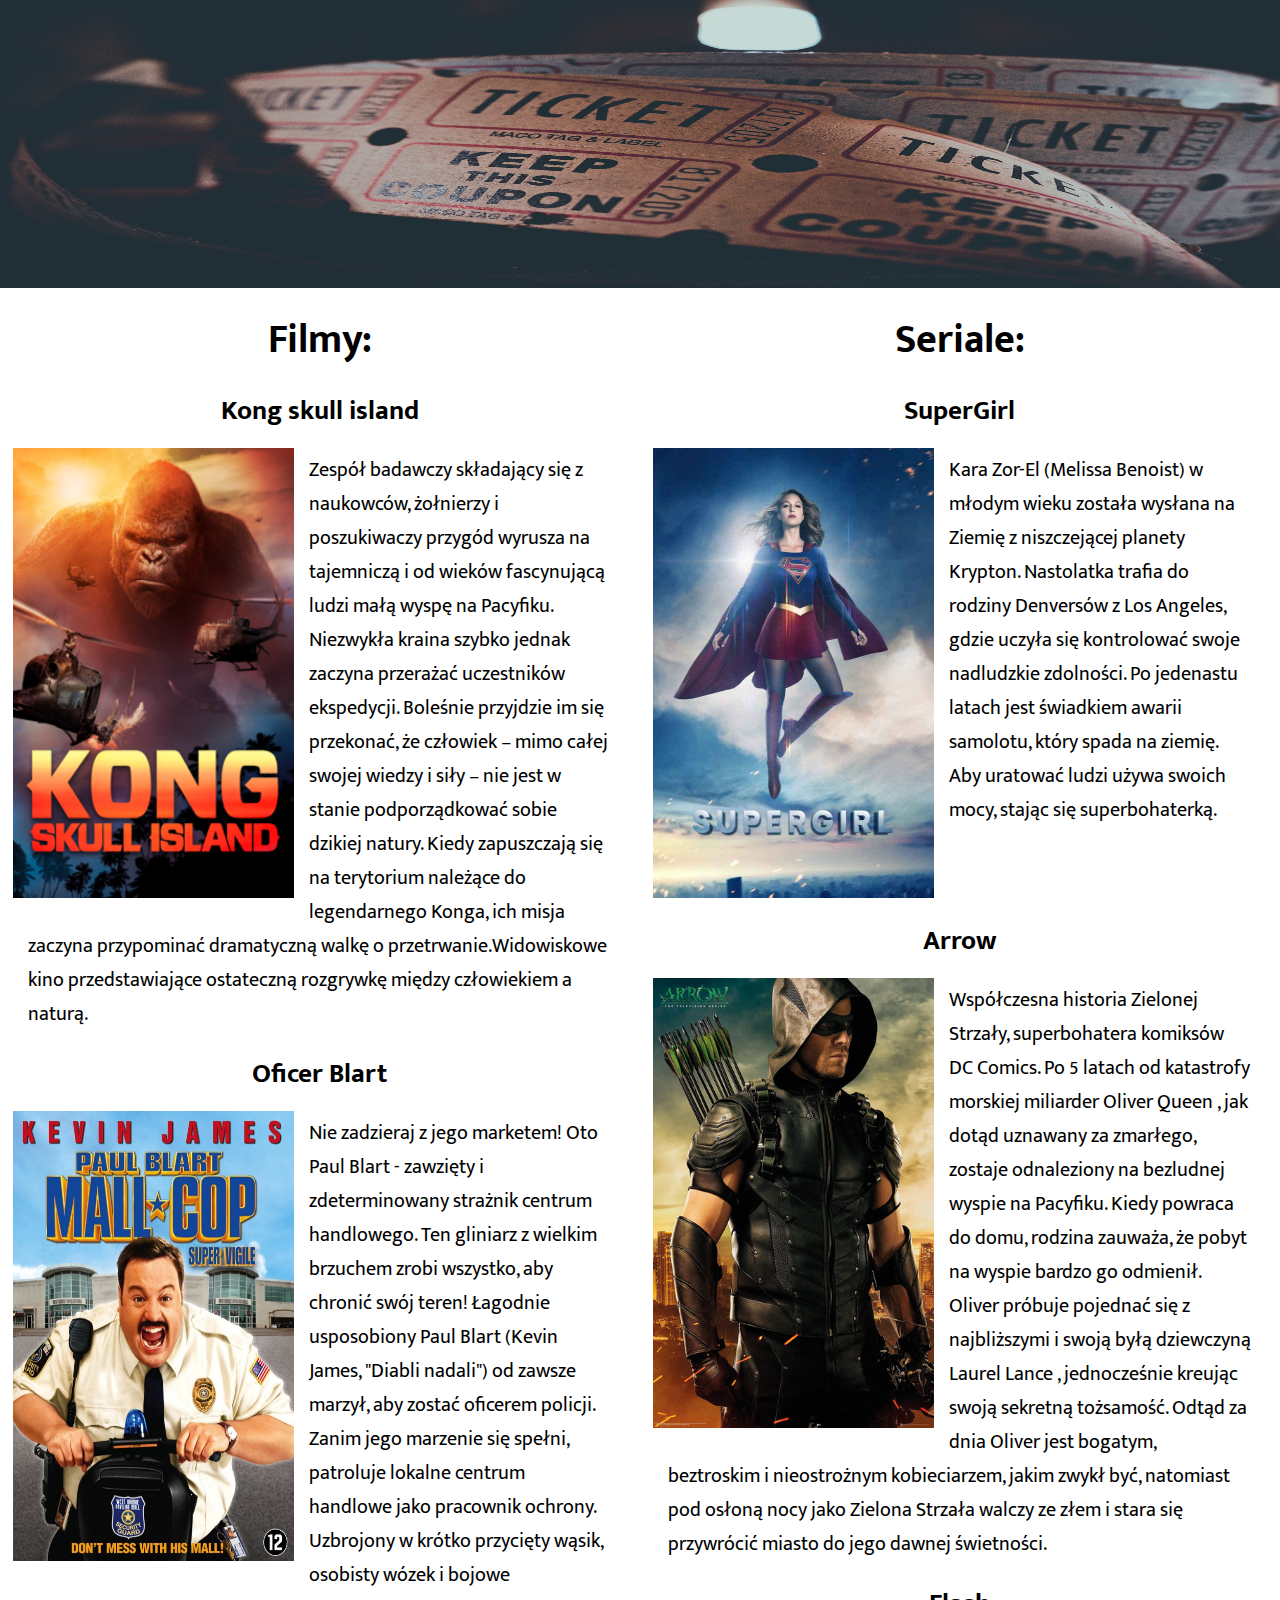
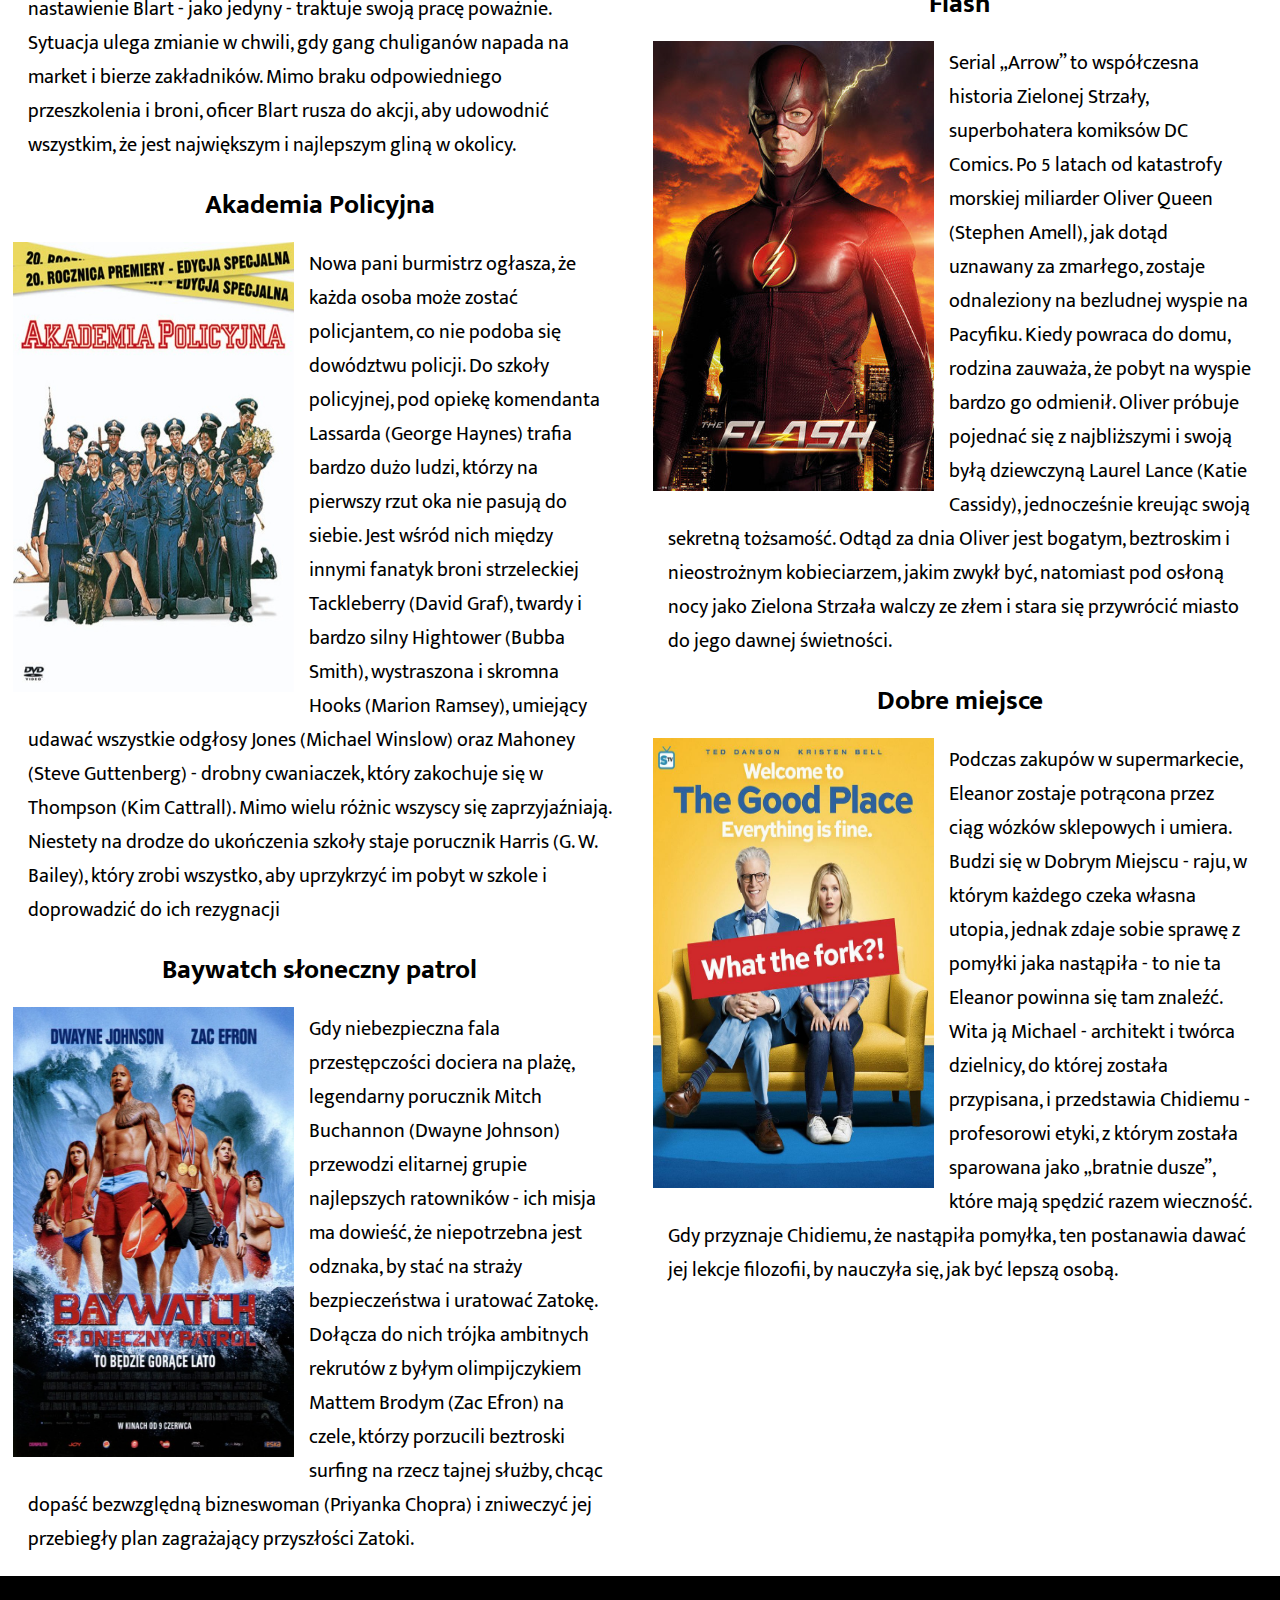
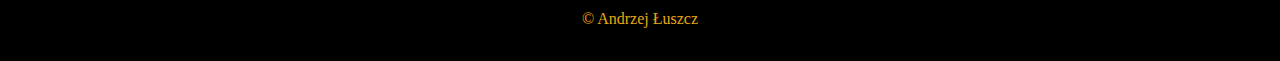
<file: index.html>
<!DOCTYPE html>
<html lang="pl">
<head>
    <meta charset="UTF-8">
    <meta name="viewport" content="width=device-width, initial-scale=1.0">
    <meta http-equiv="X-UA-Compatible" content="ie=edge">
    <title>Filmoteka</title>
    <link rel="stylesheet" href="https://use.fontawesome.com/releases/v5.7.2/css/all.css" integrity="sha384-fnmOCqbTlWIlj8LyTjo7mOUStjsKC4pOpQbqyi7RrhN7udi9RwhKkMHpvLbHG9Sr" crossorigin="anonymous">
    <link href="https://fonts.googleapis.com/css?family=Mukta+Mahee:400,700&amp;subset=latin-ext" rel="stylesheet">
    <link rel="stylesheet" href="css/style.css">
</head> 
<body>
    <div class="wrapper">
        <header>
            <img src="images/headers.jpg" alt="">
        </header>
        <!-- class="wsun" -->
        <nav class="wsun"> 
            <ul>
                <li><a class="active" href="index.html"s>Co obejrzeć</a></li>
                <li><a href="Obejrzane.html">Obejrzane</a></li>
                <li><a href="Premiery.html">Premiery</a></li>
                <li><a href="Nudy.html">Na nudy</a></li>
            </ul>
        </nav>
        <div class="burger">
            <i class="fas fa-bars on"></i>
            <i class="fas fa-times"></i>
        </div>
        
        <main class="arrangement">
            <section class="Films ">
                <h1>Filmy:</h1>
                <ul>
                    <li>
                        <h2>Kong skull island</h2>
                        <img  src="images/kong.png" alt="Plakat filmu Kong wyspa czaski">
                        <p class="clearfix">Zespół badawczy składający się z naukowców, żołnierzy i poszukiwaczy przygód wyrusza na tajemniczą i od wieków fascynującą ludzi małą wyspę na Pacyfiku. Niezwykła kraina szybko jednak zaczyna przerażać uczestników ekspedycji. Boleśnie przyjdzie im się przekonać, że człowiek – mimo całej swojej wiedzy i siły – nie jest w stanie podporządkować sobie dzikiej natury. Kiedy zapuszczają się na terytorium należące do legendarnego Konga, ich misja zaczyna przypominać dramatyczną walkę o przetrwanie.Widowiskowe kino przedstawiające ostateczną rozgrywkę między człowiekiem a naturą.
                    </p>
                    </li>
                    <li>
                        <h2>Oficer Blart</h2>
                        <img src="images/blast.jpg" alt="Plakat filmu Oficer Blart">
                        <p class="clearfix">Nie zadzieraj z jego marketem! 
                            Oto Paul Blart - zawzięty i zdeterminowany strażnik centrum handlowego. Ten gliniarz z wielkim brzuchem zrobi wszystko, aby chronić swój teren! Łagodnie usposobiony Paul Blart (Kevin James, "Diabli nadali") od zawsze marzył, aby zostać oficerem policji. Zanim jego marzenie się spełni, patroluje lokalne centrum handlowe jako pracownik ochrony. Uzbrojony w krótko przycięty wąsik, osobisty wózek i bojowe nastawienie Blart - jako jedyny - traktuje swoją pracę poważnie. Sytuacja ulega zmianie w chwili, gdy gang chuliganów napada na market i bierze zakładników. Mimo braku odpowiedniego przeszkolenia i broni, oficer Blart rusza do akcji, aby udowodnić wszystkim, że jest największym i najlepszym gliną w okolicy.  </p>
                    </li>
                    <li> 
                        <h2>Akademia Policyjna</h2>
                        <img src="images/akademia.jpg" alt="Plakat filmu Akademia Policyjna">
                        <p class="clearfix">Nowa pani burmistrz ogłasza, że każda osoba może zostać policjantem, co nie podoba się dowództwu policji. Do szkoły policyjnej, pod opiekę komendanta Lassarda (George Haynes) trafia bardzo dużo ludzi, którzy na pierwszy rzut oka nie pasują do siebie. Jest wśród nich między innymi fanatyk broni strzeleckiej Tackleberry (David Graf), twardy i bardzo silny Hightower (Bubba Smith), wystraszona i skromna Hooks (Marion Ramsey), umiejący udawać wszystkie odgłosy Jones (Michael Winslow) oraz Mahoney (Steve Guttenberg) - drobny cwaniaczek, który zakochuje się w Thompson (Kim Cattrall). Mimo wielu różnic wszyscy się zaprzyjaźniają. Niestety na drodze do ukończenia szkoły staje porucznik Harris (G. W. Bailey), który zrobi wszystko, aby uprzykrzyć im pobyt w szkole i doprowadzić do ich rezygnacji</p>
                </li>
                    <li>
                        <h2>Baywatch słoneczny patrol </h2>
                        <img src="images/Baywatch.jpg" alt="Plakat filmu Baywatch słoneczny patrol">
                        <p class="clearfix">Gdy niebezpieczna fala przestępczości dociera na plażę, legendarny porucznik Mitch Buchannon (Dwayne Johnson) przewodzi elitarnej grupie najlepszych ratowników - ich misja ma dowieść, że niepotrzebna jest odznaka, by stać na straży bezpieczeństwa i uratować Zatokę. Dołącza do nich trójka ambitnych rekrutów z byłym olimpijczykiem Mattem Brodym (Zac Efron) na czele, którzy porzucili beztroski surfing na rzecz tajnej służby, chcąc dopaść bezwzględną bizneswoman (Priyanka Chopra) i zniweczyć jej przebiegły plan zagrażający przyszłości Zatoki.</p>
                    </li>
                </ul>
            </section>
            <section class="Tv-series h1sz">
                <h1>Seriale:</h1>
                <ul>
                    <li>
                        <h2>SuperGirl</h2>
                        <img src="images/superGirl.jpg" alt="Plakat serialu SuperGirl">
                        <p class="clearfix">Kara Zor-El (Melissa Benoist) w młodym wieku została wysłana na Ziemię z niszczejącej planety Krypton. Nastolatka trafia do rodziny Denversów z Los Angeles, gdzie uczyła się kontrolować swoje nadludzkie zdolności. Po jedenastu latach jest świadkiem awarii samolotu, który spada na ziemię. Aby uratować ludzi używa swoich mocy, stając się superbohaterką.</p>
                    </li>
                    <li>
                        <h2>Arrow</h2>
                        <img src="images/Arrow.png" alt="Plakat serialu Arrow">
                        <p class="clearfix">Współczesna historia Zielonej Strzały, superbohatera komiksów DC Comics. Po 5 latach od katastrofy morskiej miliarder Oliver Queen , jak dotąd uznawany za zmarłego, zostaje odnaleziony na bezludnej wyspie na Pacyfiku. Kiedy powraca do domu, rodzina zauważa, że pobyt na wyspie bardzo go odmienił. Oliver próbuje pojednać się z najbliższymi i swoją byłą dziewczyną Laurel Lance , jednocześnie kreując swoją sekretną tożsamość. Odtąd za dnia Oliver jest bogatym, beztroskim i nieostrożnym kobieciarzem, jakim zwykł być, natomiast pod osłoną nocy jako Zielona Strzała walczy ze złem i stara się przywrócić miasto do jego dawnej świetności.</p>
                    </li>
                    <li>
                        <h2>Flash</h2>
                        <img src="images/Flash.jpg" alt="Plakat serialu Flash">
                        <p class="clearfix">Serial „Arrow” to współczesna historia Zielonej Strzały, superbohatera komiksów DC Comics. Po 5 latach od katastrofy morskiej miliarder Oliver Queen (Stephen Amell), jak dotąd uznawany za zmarłego, zostaje odnaleziony na bezludnej wyspie na Pacyfiku. Kiedy powraca do domu, rodzina zauważa, że pobyt na wyspie bardzo go odmienił. Oliver próbuje pojednać się z najbliższymi i swoją byłą dziewczyną Laurel Lance (Katie Cassidy), jednocześnie kreując swoją sekretną tożsamość. Odtąd za dnia Oliver jest bogatym, beztroskim i nieostrożnym kobieciarzem, jakim zwykł być, natomiast pod osłoną nocy jako Zielona Strzała walczy ze złem i stara się przywrócić miasto do jego dawnej świetności.  </p>
                    </li>
                    <li>
                        <h2>Dobre miejsce</h2>
                        <img src="images/dobreMiejsce.jpg" alt="Plakat serialu Dobre miejsce">
                        <p class="clearfix">Podczas zakupów w supermarkecie, Eleanor zostaje potrącona przez ciąg wózków sklepowych i umiera. Budzi się w Dobrym Miejscu - raju, w którym każdego czeka własna utopia, jednak zdaje sobie sprawę z pomyłki jaka nastąpiła - to nie ta Eleanor powinna się tam znaleźć. Wita ją Michael - architekt i twórca dzielnicy, do której została przypisana, i przedstawia Chidiemu - profesorowi etyki, z którym została sparowana jako „bratnie dusze”, które mają spędzić razem wieczność. Gdy przyznaje Chidiemu, że nastąpiła pomyłka, ten postanawia dawać jej lekcje filozofii, by nauczyła się, jak być lepszą osobą.</p>
                    </li>
                </ul>
            </section>
        </main>
        <footer>
            <p>&copy; Andrzej Łuszcz</p>
        </footer>
    </div>
    <script src="js/burger.js"></script>
    <script src="js/main.js"></script>
</body>
</html>
</file>
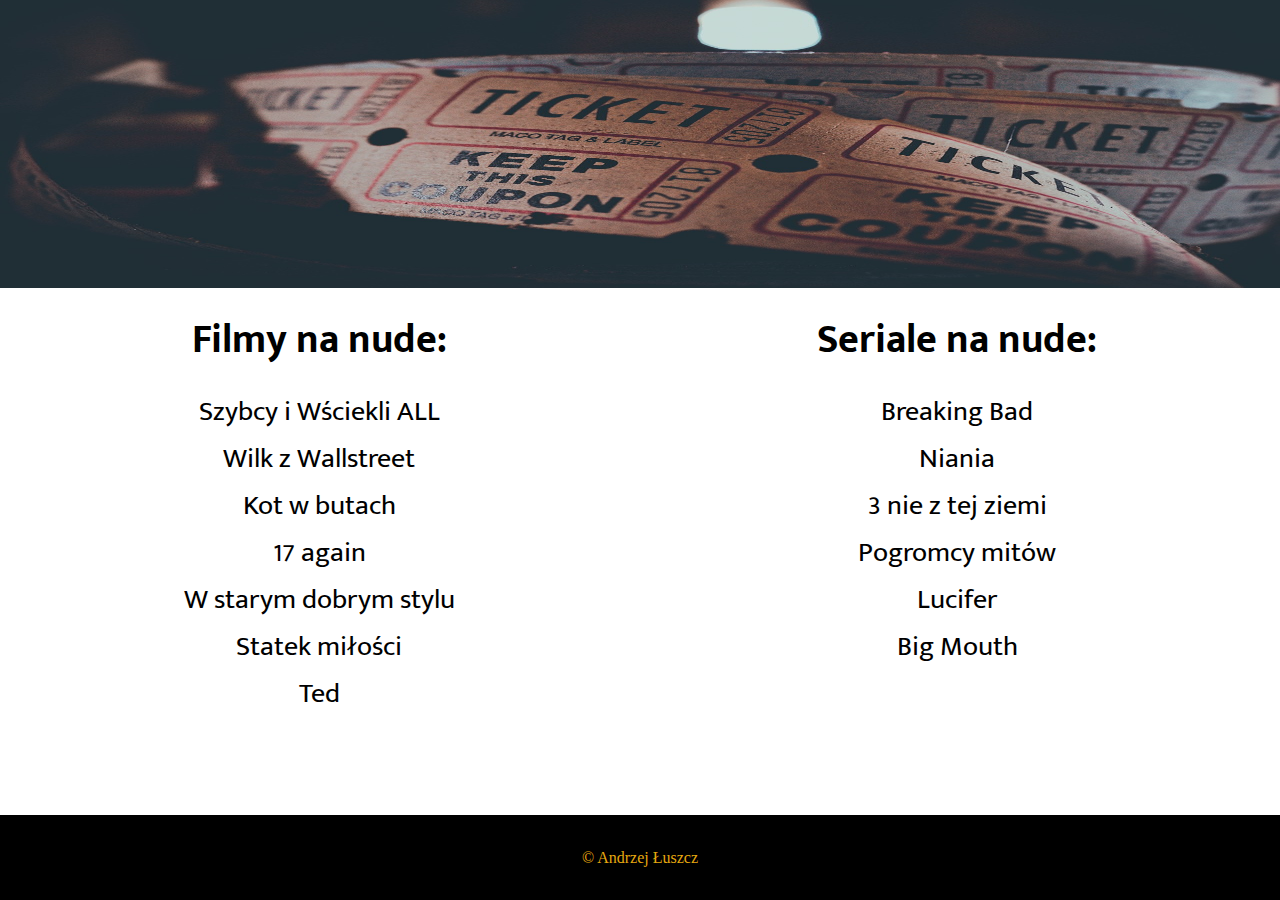
<file: Nudy.html>
<!DOCTYPE html>
<html lang="pl">
<head>
    <meta charset="UTF-8">
    <meta name="viewport" content="width=device-width, initial-scale=1.0">
    <meta http-equiv="X-UA-Compatible" content="ie=edge">
    <title>Filmoteka</title>
    <link rel="stylesheet" href="https://use.fontawesome.com/releases/v5.7.2/css/all.css" integrity="sha384-fnmOCqbTlWIlj8LyTjo7mOUStjsKC4pOpQbqyi7RrhN7udi9RwhKkMHpvLbHG9Sr" crossorigin="anonymous">
    <link href="https://fonts.googleapis.com/css?family=Mukta+Mahee:400,700&amp;subset=latin-ext" rel="stylesheet">
    <link rel="stylesheet" href="css/style.css">
</head>
<body>
        <header>
                <img src="images/headers.jpg" alt="">
        </header>
    <nav class="wsun">
        <ul>
            <li><a href="index.html">Co obejrzeć</a></li>
            <li><a href="Obejrzane.html">Obejrzane</a></li>
            <li><a href="Premiery.html">Premiery</a></li>
            <li><a class="active" href="Nudy.html">Na nudy</a></li>
        </ul>
    </nav>
    <div class="burger">
            <i class="fas fa-bars on"></i>
            <i class="fas fa-times"></i>
    </div>
    <main class="clearfix">
        <section class="Films cent">
            <h1>Filmy na nude:</h1>
            <ul>
                <li>Szybcy i Wściekli ALL</li>
                <li>Wilk z Wallstreet</li>
                <li>Kot w butach</li>
                <li>17 again</li>
                <li>W starym dobrym stylu</li>
                <li>Statek miłości</li>
                <li>Ted</li>
            </ul>
        </section>
        <section class="Tv-series cent">
            <h1>Seriale na nude:</h1>
            <ul>
                <li>Breaking Bad</li>
                <li>Niania</li>
                <li>3 nie z tej ziemi</li>
                <li>Pogromcy mitów</li>
                <li>Lucifer</li>
                <li>Big Mouth</li>
            </ul>
        </section>
    </main>
    <footer class="down">
            <p>&copy; Andrzej Łuszcz</p>
    </footer>
    <script src="js/burger.js"></script>
    <script src="js/main.js"></script>
</body>
</html>
</file>
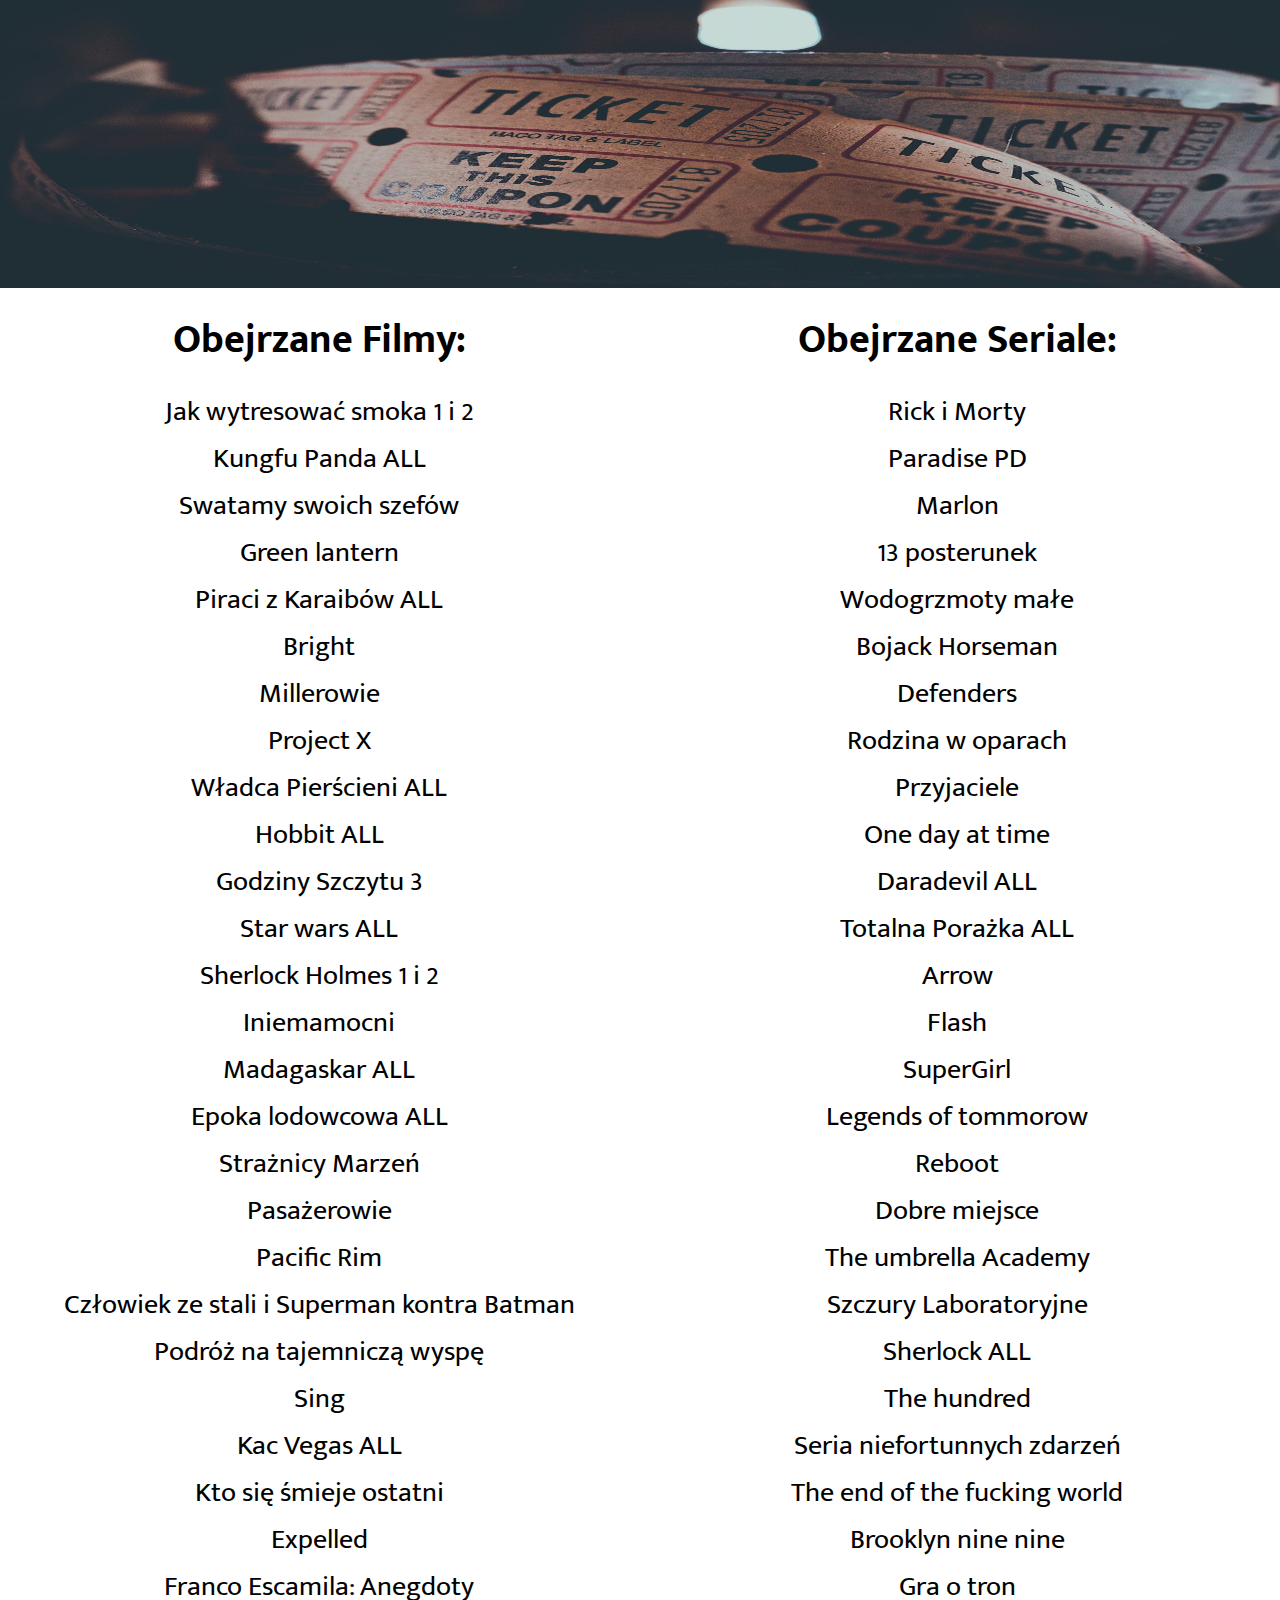
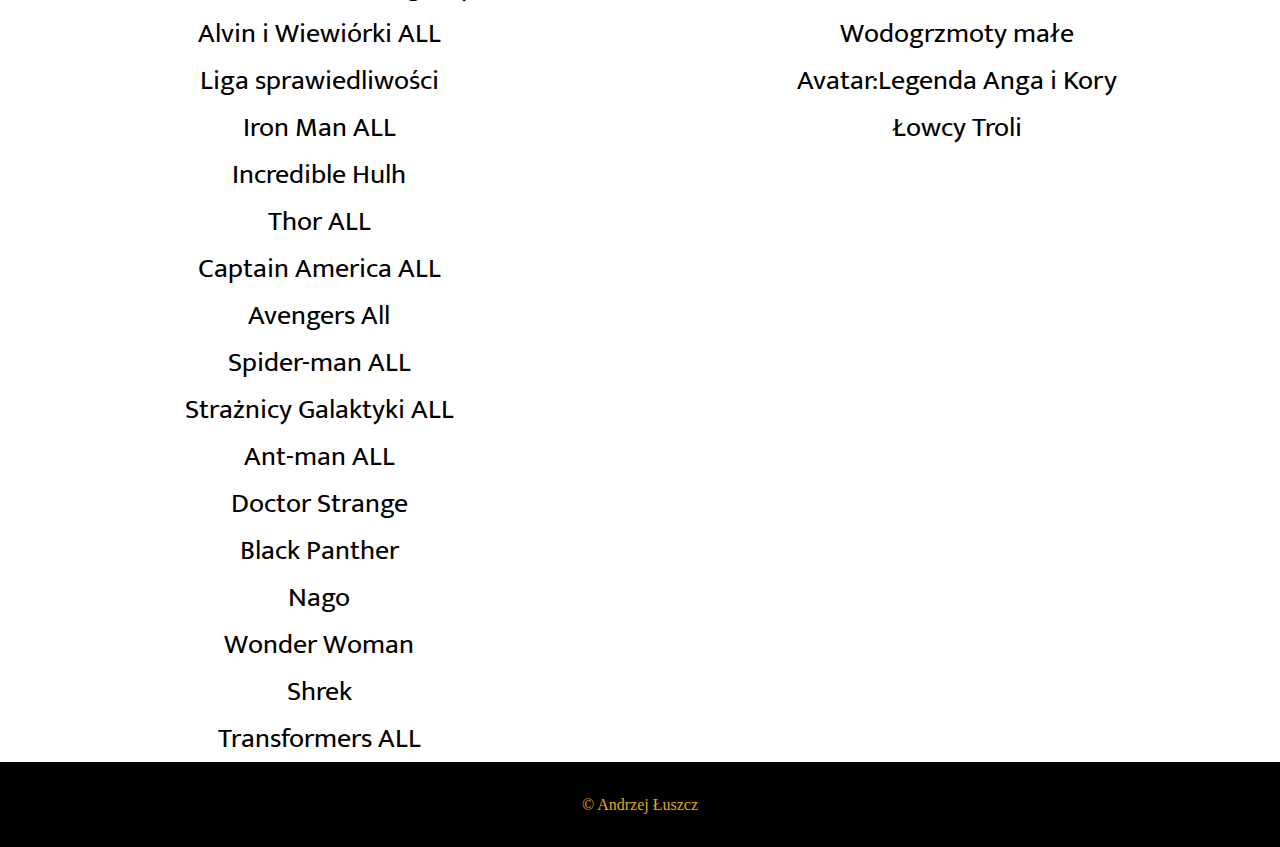
<file: Obejrzane.html>
<!DOCTYPE html>
<html lang="pl">
<head>
    <meta charset="UTF-8">
    <meta name="viewport" content="width=device-width, initial-scale=1.0">
    <meta http-equiv="X-UA-Compatible" content="ie=edge">
    <title>Filmoteka</title>
    <link rel="stylesheet" href="https://use.fontawesome.com/releases/v5.7.2/css/all.css" integrity="sha384-fnmOCqbTlWIlj8LyTjo7mOUStjsKC4pOpQbqyi7RrhN7udi9RwhKkMHpvLbHG9Sr" crossorigin="anonymous">
    <link href="https://fonts.googleapis.com/css?family=Mukta+Mahee:400,700&amp;subset=latin-ext" rel="stylesheet">
    <link rel="stylesheet" href="css/style.css">
</head>
<body>
        <header>
                <img src="images/headers.jpg" alt="">
        </header>
    <nav class="wsun">
        <ul>
            <li><a href="index.html">Co obejrzeć</a></li>
            <li><a class="active" href="Obejrzane.html">Obejrzane</a></li>
            <li><a href="Premiery.html">Premiery</a></li>
            <li><a href="Nudy.html">Na nudy</a></li>
        </ul>
    </nav>
    <div class="burger">
            <i class="fas fa-bars on"></i>
            <i class="fas fa-times"></i>
    </div>
    <main class="clearfix">
        <section class="Films cent">
            <h1>Obejrzane Filmy:</h1>
            <ul>
                <li>Jak wytresować smoka 1 i 2</li>
                <li>Kungfu Panda ALL</li>
                <li>Swatamy swoich szefów</li>
                <li>Green lantern</li>
                <li>Piraci z Karaibów ALL</li>
                <li>Bright</li>
                <li>Millerowie</li>
                <li>Project X</li>
                <li>Władca Pierścieni ALL</li>
                <li>Hobbit ALL</li>
                <li>Godziny Szczytu 3</li>
                <li>Star wars ALL</li>
                <li>Sherlock Holmes 1 i 2</li>
                <li>Iniemamocni</li>
                <li>Madagaskar ALL</li>
                <li>Epoka lodowcowa ALL</li>
                <li>Strażnicy Marzeń</li>
                <li>Pasażerowie</li>
                <li>Pacific Rim</li>
                <li>Człowiek ze stali i Superman kontra Batman</li>
                <li>Podróż na tajemniczą wyspę</li>
                <li>Sing</li>
                <li>Kac Vegas ALL</li>
                <li>Kto się śmieje ostatni</li>
                <li>Expelled</li>
                <li>Franco Escamila: Anegdoty</li>
                <li>Alvin i Wiewiórki ALL</li>
                <li>Liga sprawiedliwości</li>
                <li>Iron Man ALL</li>
                <li>Incredible Hulh</li>
                <li>Thor ALL</li>
                <li>Captain America ALL</li>
                <li>Avengers All</li>
                <li>Spider-man ALL</li>
                <li>Strażnicy Galaktyki ALL</li>
                <li>Ant-man ALL</li>
                <li>Doctor Strange</li>
                <li>Black Panther</li>
                <li>Nago</li>
                <li>Wonder Woman</li>
                <li>Shrek</li>
                <li>Transformers ALL</li>
            </ul>
        </section>
        <section class="Tv-series cent ">
            <h1>Obejrzane Seriale:</h1>
            <ul>
                <li>Rick i Morty</li>
                <li>Paradise PD</li>
                <li>Marlon</li>
                <li>13 posterunek</li>
                <li>Wodogrzmoty małe</li>
                <li>Bojack Horseman</li>
                <li>Defenders</li>
                <li>Rodzina w oparach</li>
                <li>Przyjaciele</li>
                <li>One day at time</li>
                <li>Daradevil ALL</li>
                <li>Totalna Porażka ALL</li>
                <li>Arrow</li>
                <li>Flash</li>
                <li>SuperGirl</li>
                <li>Legends of tommorow</li>
                <li>Reboot</li>
                <li>Dobre miejsce</li>
                <li>The umbrella Academy</li>
                <li>Szczury Laboratoryjne</li>
                <li>Sherlock ALL</li>
                <li>The hundred</li>
                <li>Seria niefortunnych zdarzeń</li>
                <li>The end of the fucking world</li>
                <li>Brooklyn nine nine</li>
                <li>Gra o tron</li>
                <li>Wodogrzmoty małe</li>
                <li>Avatar:Legenda Anga i Kory</li>
                <li>Łowcy Troli</li>
            </ul>
        </section>
    </main>
    <footer>
            <p>&copy; Andrzej Łuszcz</p>
    </footer>
    <script src="js/burger.js"></script>
    <script src="js/main.js"></script>
</body>
</html>
</file>
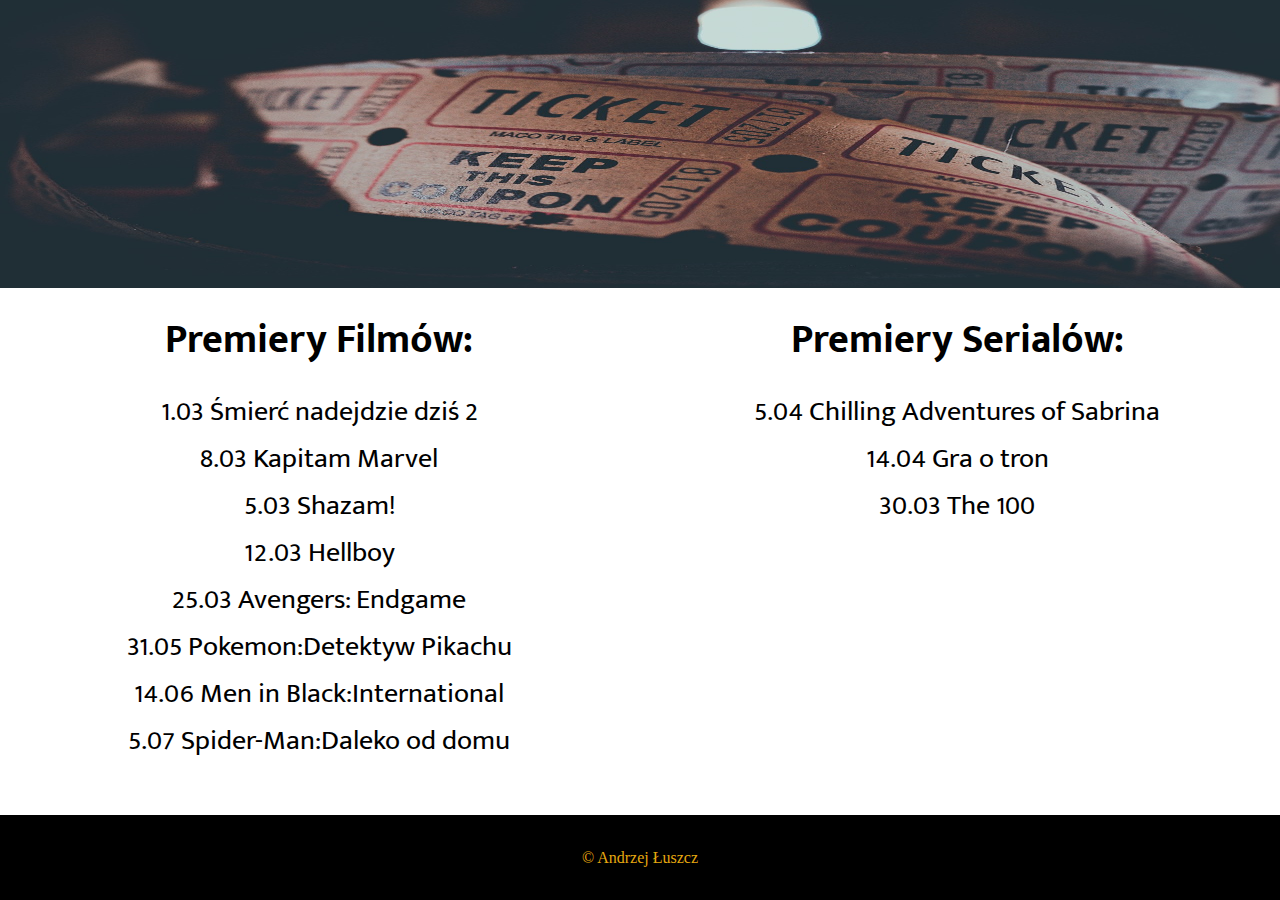
<file: Premiery.html>
<!DOCTYPE html>
<html lang="pl">
<head>
    <meta charset="UTF-8">
    <meta name="viewport" content="width=device-width, initial-scale=1.0">
    <meta http-equiv="X-UA-Compatible" content="ie=edge">
    <title>Filmoteka</title>
    <link rel="stylesheet" href="https://use.fontawesome.com/releases/v5.7.2/css/all.css" integrity="sha384-fnmOCqbTlWIlj8LyTjo7mOUStjsKC4pOpQbqyi7RrhN7udi9RwhKkMHpvLbHG9Sr" crossorigin="anonymous">
    <link href="https://fonts.googleapis.com/css?family=Mukta+Mahee:400,700&amp;subset=latin-ext" rel="stylesheet">
    <link rel="stylesheet" href="css/style.css">
</head>
<body>
        <header>
                <img src="images/headers.jpg" alt="">
        </header>
    <nav class="wsun">
        <ul>
            <li><a href="index.html">Co obejrzeć</a></li>
            <li><a href="Obejrzane.html">Obejrzane</a></li>
            <li><a class="active" href="Premiery.html">Premiery</a></li>
            <li><a href="Nudy.html">Na nudy</a></li>
        </ul>
    </nav>
    <div class="burger">
            <i class="fas fa-bars on"></i>
            <i class="fas fa-times"></i>
    </div>
    <main class="clearfix">
        <section class="Films cent">
            <h1>Premiery Filmów:</h1>
            <ul>
                <li>1.03 Śmierć nadejdzie dziś 2</li>
                <li>8.03 Kapitam Marvel</li>
                <li>5.03 Shazam!</li>
                <li>12.03 Hellboy</li>
                <li>25.03 Avengers: Endgame</li>
                <li>31.05 Pokemon:Detektyw Pikachu</li>
                <li>14.06 Men in Black:International</li>
                <li>5.07 Spider-Man:Daleko od domu</li>
            </ul>
        </section>
        <section class="Tv-series cent">
            <h1>Premiery Serialów:</h1>
            <ul>
                <li>5.04 Chilling Adventures of Sabrina </li>
                <li>14.04 Gra o tron </li>
                <li>30.03 The 100</li>
            </ul>
        </section>
    </main>
    <footer class="down">
            <p>&copy; Andrzej Łuszcz</p>
    </footer>
    <script src="js/burger.js"></script>
    <script src="js/main.js"></script>
</body>
</html>
</file>
<file: css/style.css>
header img {
  height: 25vh;
  width: 100vw;
}

* {
  padding: 0;
  margin: 0;
  -webkit-box-sizing: border-box;
          box-sizing: border-box;
}

nav {
  position: fixed;
  left: 0;
  right: 0;
  top: -370px;
  background-color: black;
  -webkit-transition: .5s linear;
  transition: .5s linear;
}

nav.on {
  top: 0;
}

nav ul {
  margin: 0 auto;
  padding: 24px 0;
  display: -webkit-box;
  display: -ms-flexbox;
  display: flex;
  -webkit-box-orient: vertical;
  -webkit-box-direction: normal;
      -ms-flex-direction: column;
          flex-direction: column;
  width: 60%;
  list-style-type: none;
}

nav ul li {
  margin: 5px 0;
  text-align: center;
  position: relative;
}

nav ul li a {
  display: block;
  padding: 10px;
  font-size: 20px;
  text-decoration: none;
  color: white;
  text-transform: uppercase;
}

nav ul li a.active {
  color: #e7a90f;
}

a.active::after {
  content: " ";
  position: absolute;
  top: 0;
  right: 0;
  height: 2px;
  width: 100%;
  background-color: #e7a90f;
}

a.active::before {
  content: " ";
  position: absolute;
  bottom: 0;
  left: 0;
  height: 2px;
  width: 100%;
  background-color: #e7a90f;
}

.burger {
  position: fixed;
  top: 20px;
  right: 30px;
  font-size: 25px;
  -webkit-transition: .3s linear;
  transition: .3s linear;
}

.burger.on {
  top: 340px;
  right: 30px;
}

.burger i.on {
  display: block;
}

.burger:hover {
  cursor: pointer;
}

.fas {
  display: none;
}

.fa-times {
  color: #e7a90f;
}

@-webkit-keyframes zsuwanie {
  0% {
    top: -370px;
  }
  75% {
    top: 30px;
  }
  100% {
    top: 0;
  }
}

@keyframes zsuwanie {
  0% {
    top: -370px;
  }
  75% {
    top: 30px;
  }
  100% {
    top: 0;
  }
}

@media (min-width: 375px) and (min-height: 812px) and (orientation: portrait) {
  ul li a {
    font-size: 26px;
  }
}

@media (min-width: 768px) and (min-height: 1024px) and (orientation: portrait) {
  nav ul li a {
    font-size: 34px;
  }
  .burger {
    font-size: 45px;
  }
}

@media (orientation: landscape) {
  nav ul li a {
    font-size: 18px;
  }
}

@media (min-width: 1024px) and (min-height: 768px) and (orientation: landscape) {
  nav ul li a {
    font-size: 34px;
  }
}

@media (min-width: 1366px) and (min-height: 1024px) and (orientation: landscape) {
  nav ul li {
    margin-top: 10px;
  }
  nav ul li a {
    font-size: 38px;
  }
}

@media (min-width: 1240px) {
  nav ul {
    -webkit-box-orient: horizontal;
    -webkit-box-direction: normal;
        -ms-flex-direction: row;
            flex-direction: row;
    margin: 0 auto;
  }
  nav ul li {
    overflow: hidden;
    margin: 5px auto;
  }
  nav ul li a {
    font-size: 22px;
    -webkit-transition: .5s linear;
    transition: .5s linear;
  }
  nav ul li a::after {
    top: 0;
    right: -100%;
    content: " ";
    position: absolute;
    height: 2px;
    width: 100%;
    background-color: #e7a90f;
    -webkit-transition: .5s;
    transition: .5s;
  }
  nav ul li a::before {
    bottom: 0;
    left: -100%;
    content: " ";
    position: absolute;
    height: 2px;
    width: 100%;
    background-color: #e7a90f;
    -webkit-transition: .5s;
    transition: .5s;
  }
  nav ul li a:hover::after {
    top: 0;
    right: 0;
  }
  nav ul li a:hover::before {
    bottom: 0;
    left: 0;
  }
  nav ul li a:hover {
    color: #e7a90f;
  }
}

.clearfix::after {
  content: "";
  display: block;
  clear: both;
}

div.wrapper {
  max-width: 1600px;
}

main {
  margin: 10px 0 30px;
  display: -webkit-box;
  display: -ms-flexbox;
  display: flex;
  -webkit-box-orient: horizontal;
  -webkit-box-direction: normal;
      -ms-flex-direction: row;
          flex-direction: row;
  -ms-flex-pack: distribute;
      justify-content: space-around;
}

main section.Films h1, main section.Films h2, main section.Tv-series h1, main section.Tv-series h2 {
  text-align: center;
  font-family: 'Mukta Mahee', sans-serif;
  margin: 15px 0;
}

main section.Films img, main section.Tv-series img {
  width: 100%;
  height: 75vh;
}

main section.Films p, main section.Tv-series p {
  margin: 20px 15px;
  font-family: 'Mukta Mahee', sans-serif;
  font-size: 18px;
  text-align: center;
}

main section.Films li, main section.Tv-series li {
  list-style-type: none;
  font-size: 18px;
  font-family: 'Mukta Mahee', sans-serif;
  text-align: center;
}

main section.cent li {
  text-align: center;
}

@media (min-width: 411px) and (orientation: portrait) {
  main section.Films p, main section.Tv-series p {
    font-size: 22px;
  }
  main section.cent li, main section.cent li {
    font-size: 22px;
  }
}

@media (min-width: 375px) and (min-height: 812px) and (orientation: portrait) {
  main section.Films p, main section.Tv-series p {
    font-size: 22px;
  }
  main section.Films li, main section.Tv-series li {
    font-size: 22px;
  }
  main section.Films img, main section.Tv-series img {
    height: 50vh;
  }
}

@media (min-width: 768px) and (min-height: 1024px) and (orientation: portrait) {
  header img {
    height: 25vh;
  }
  main section.Films h1, main section.Tv-series h1 {
    font-size: 60px;
  }
  main section.Films img, main section.Tv-series img {
    width: 50%;
    height: 50vh;
    float: left;
  }
  main section.Films li, main section.Tv-series li {
    font-size: 34px;
    text-align: center;
  }
  main section.Films p, main section.Tv-series p {
    font-size: 34px;
    text-align: left;
  }
}

@media (orientation: landscape) {
  header img {
    height: 50vh;
  }
  main section.Films img, main section.Tv-series img {
    width: 50%;
    height: 100vh;
    float: left;
  }
  main section.Films li, main section.Tv-series li {
    text-align: center;
  }
  main section.Films p, main section.Tv-series p {
    text-align: left;
  }
}

@media (min-width: 1024px) and (min-height: 768px) and (orientation: landscape) {
  header img {
    height: 30vh;
  }
  main section.Films h1, main section.Tv-series h1 {
    font-size: 60px;
  }
  main section.Films h2, main section.Tv-series h2 {
    font-size: 40px;
  }
  main section.Films li, main section.Tv-series li {
    font-size: 28px;
  }
  main section.Films p, main section.Tv-series p {
    font-size: 28px;
  }
  main section.Films img, main section.Tv-series img {
    height: 70vh;
  }
  .burger {
    font-size: 45px;
  }
}

@media (min-width: 1366px) and (min-height: 1024px) and (orientation: landscape) {
  header img {
    height: 35vh;
  }
  main section.Films h1, main section.Tv-series h1 {
    font-size: 65px;
  }
  main section.Films h2, main section.Tv-series h2 {
    font-size: 50px;
    margin: 30px 0;
  }
  main section.Films li, main section.Tv-series li {
    font-size: 38px;
  }
  main section.Films p, main section.Tv-series p {
    font-size: 38px;
  }
  .burger {
    font-size: 55px;
  }
}

@media (min-width: 1240px) {
  header img {
    height: 32vh;
  }
  main {
    margin: 0 auto;
  }
  main section.Films, main section.Tv-series {
    float: left;
    width: 48%;
    margin: 0 10px;
  }
  main section.Films h1, main section.Tv-series h1 {
    font-size: 40px;
  }
  main section.Films h2, main section.Tv-series h2 {
    font-size: 27px;
  }
  main section.Films img, main section.Tv-series img {
    height: 50vh;
    width: 22vw;
    margin-right: 15px;
  }
  main section.Films p, main section.Tv-series p {
    font-size: 20px;
  }
}

footer p {
  height: 50px;
  line-height: 50px;
  text-align: center;
  background-color: black;
  color: #e7a90f;
}

@media (min-width: 411px) and (orientation: portrait) {
  footer p {
    font-size: 20px;
  }
}

@media (min-width: 375px) and (min-height: 812px) and (orientation: portrait) {
  footer p {
    font-size: 20px;
  }
}

@media (min-width: 768px) and (min-height: 1024px) and (orientation: portrait) {
  footer p {
    height: 75px;
    line-height: 75px;
    font-size: 28px;
  }
}

@media (min-width: 1024px) and (min-height: 768px) and (orientation: landscape) {
  footer p {
    height: 85px;
    line-height: 85px;
    font-size: 34px;
  }
}

@media (min-width: 1240px) {
  footer p {
    font-size: 16px;
  }
  .down {
    position: absolute;
    bottom: 0;
    left: 0;
    width: 100%;
  }
}
/*# sourceMappingURL=style.css.map */
</file>
